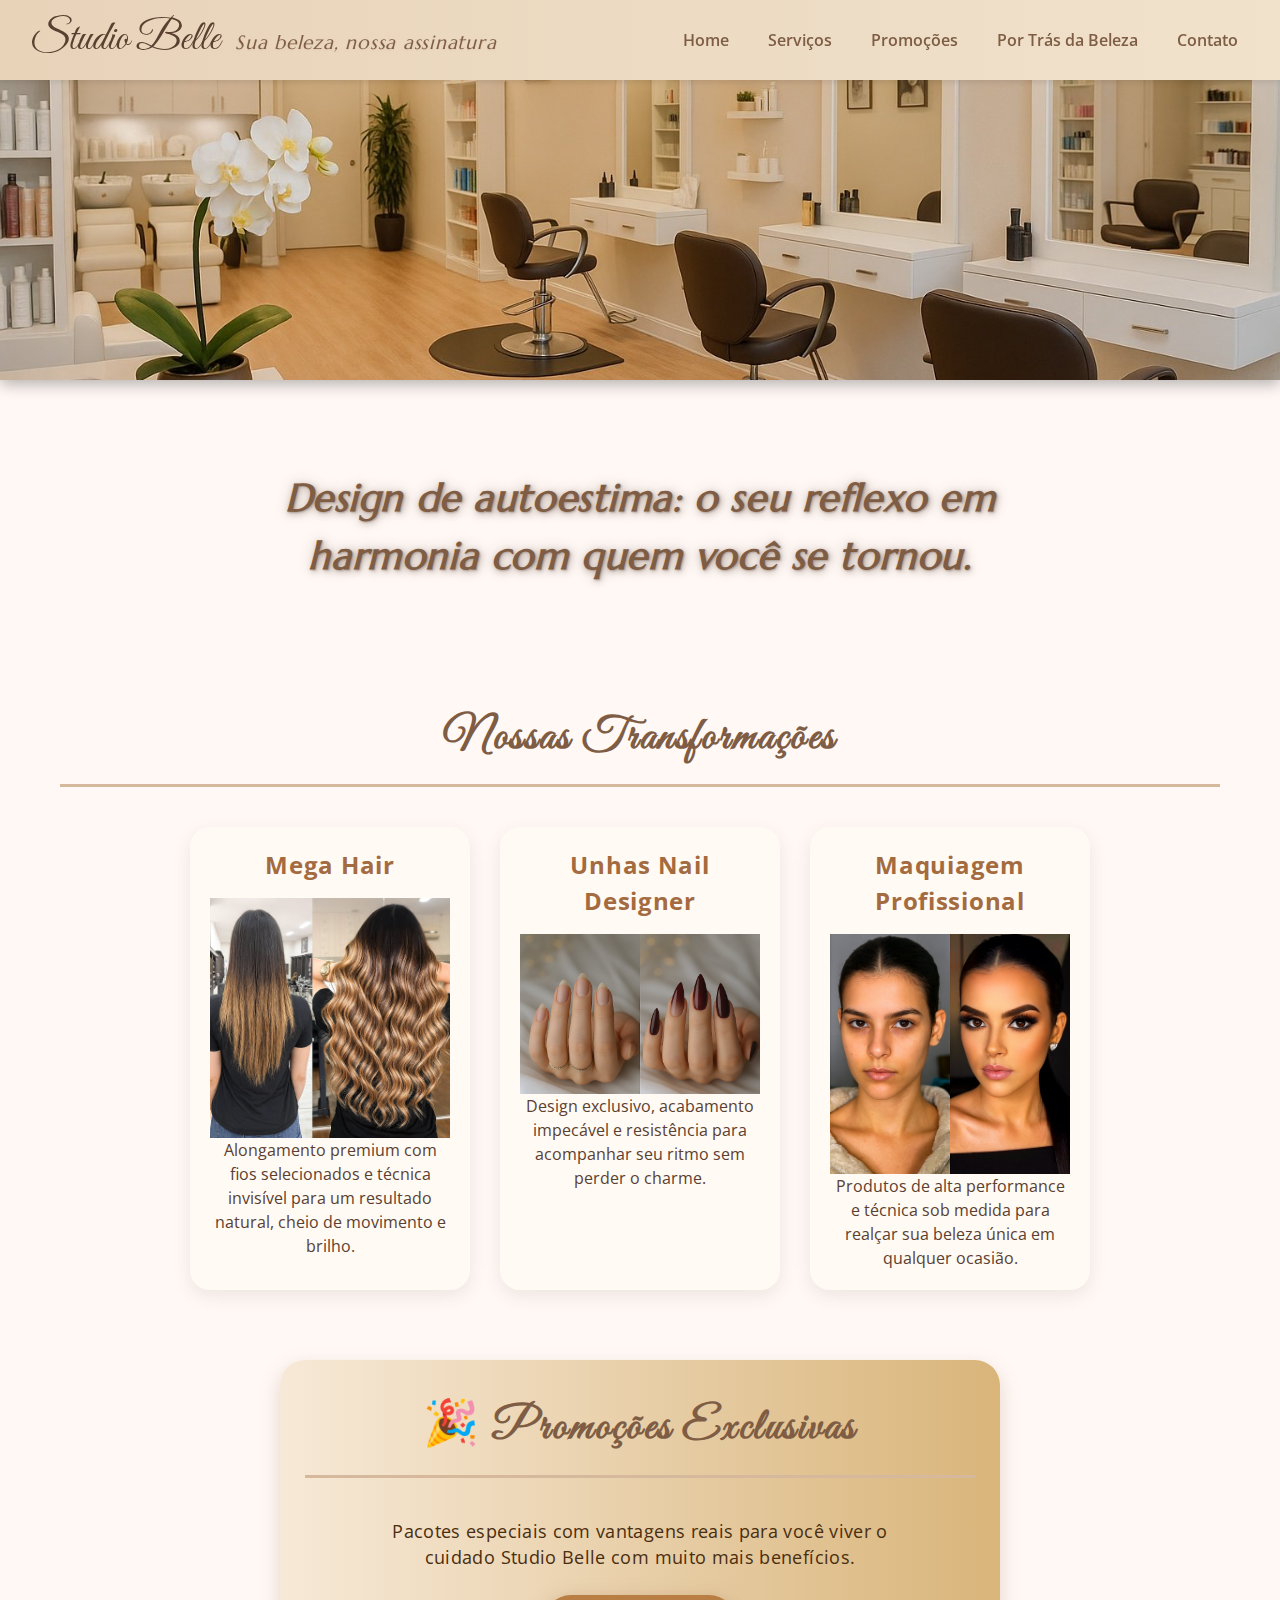
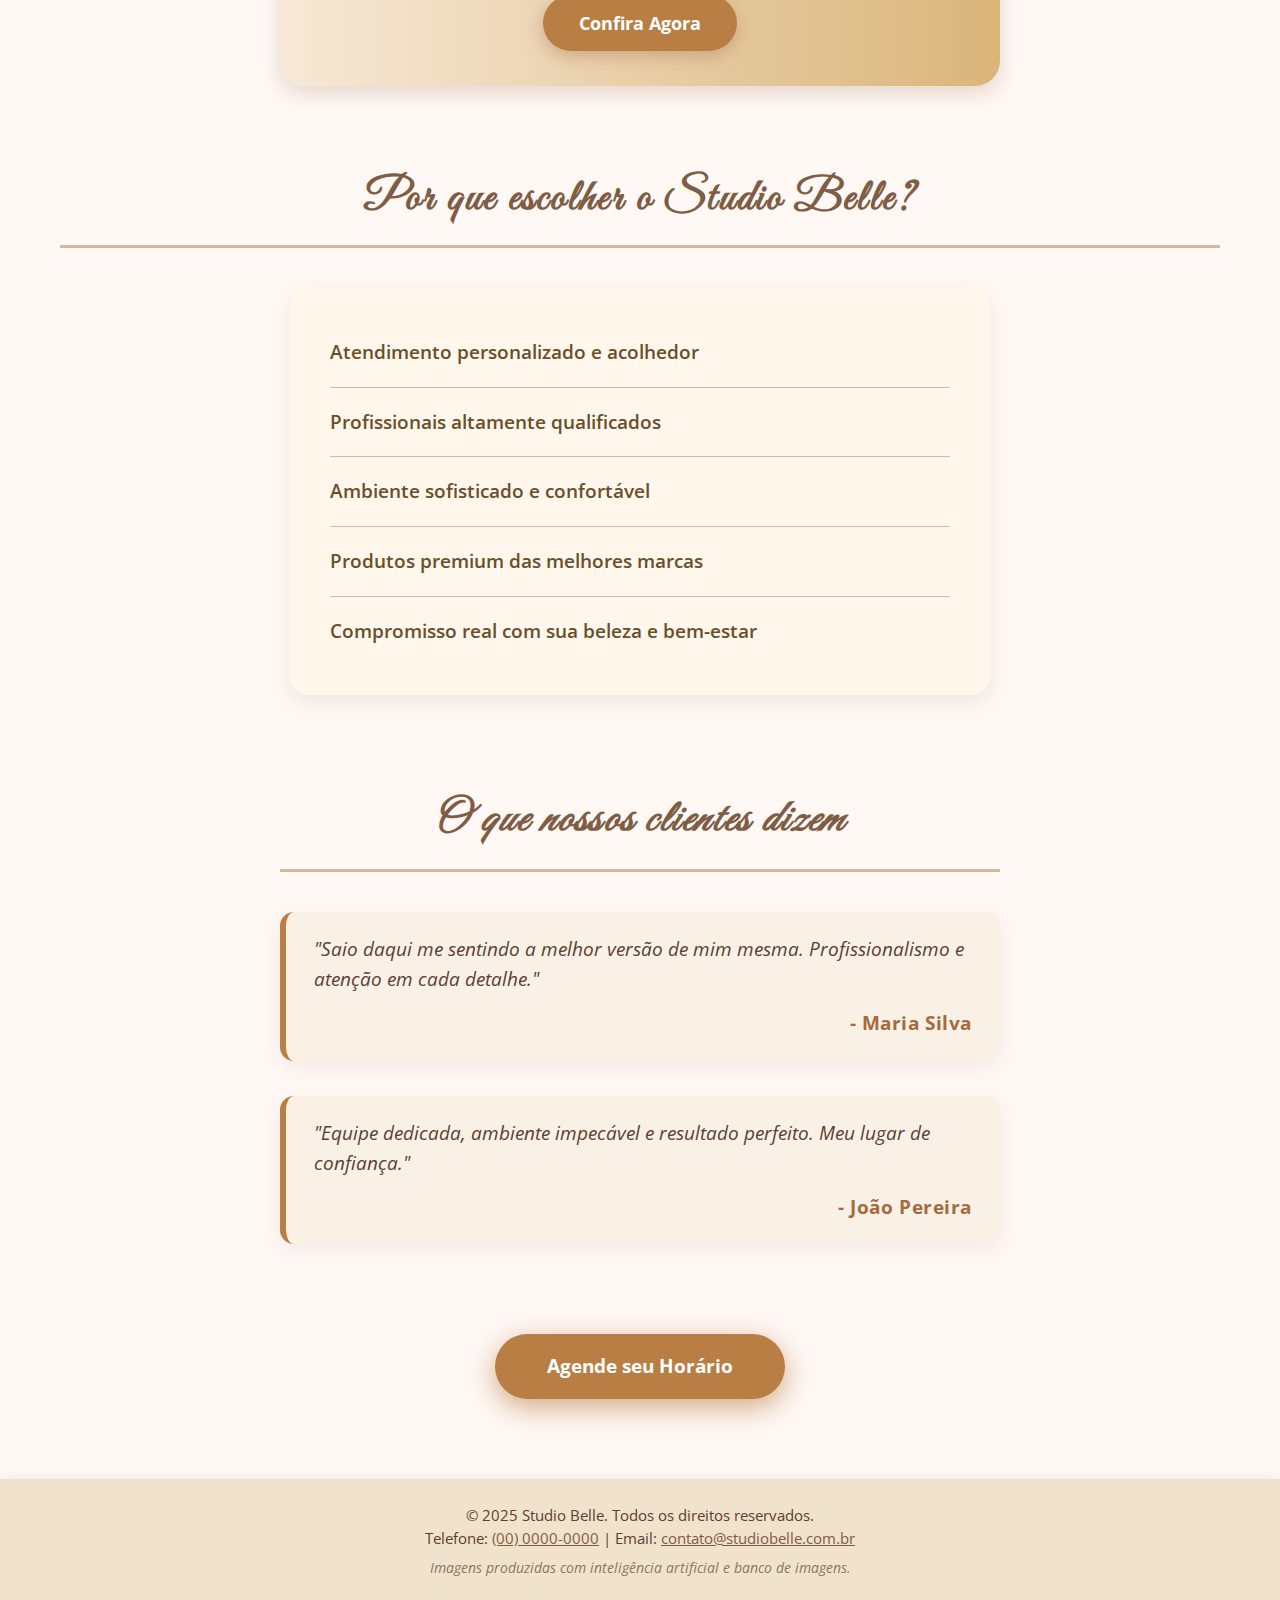
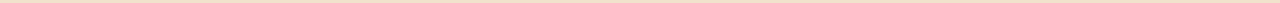
<file: index.html>
<!DOCTYPE html><html lang="pt-BR"><head><meta charset="UTF-8"/><meta name="viewport" content="width=device-width, initial-scale=1"/><title>Studio Belle - Beleza que valoriza você</title><link rel="icon" href="imagem/favicon.ico" type="image/x-icon"/><meta name="description" content="Studio Belle: seu espaço de beleza premium, com atendimento personalizado, especialistas de alto nível e resultados que superam expectativas."/><meta name="keywords" content="salão de beleza, mega hair, unhas nail designer, maquiagem profissional, atendimento exclusivo"/><link rel="stylesheet" href="css/style.css"/><link href="https://fonts.googleapis.com/css2?family=Marcellus&display=swap" rel="stylesheet"/><script type="application/ld+json">{"@context":"https://schema.org","@type":"BeautySalon","name":"Studio Belle","image":"https://seusite.com/imagem/banner_salao.jpg","url":"https://seusite.com/","telephone":"(00) 0000-0000","priceRange":"$$","address":{"@type":"PostalAddress","streetAddress":"Rua Exemplo, 123","addressLocality":"São José","addressRegion":"SC","postalCode":"00000-000","addressCountry":"BR"},"openingHoursSpecification":[{"@type":"OpeningHoursSpecification","dayOfWeek":["Monday","Tuesday","Wednesday","Thursday","Friday"],"opens":"09:00","closes":"19:00"},{"@type":"OpeningHoursSpecification","dayOfWeek":"Saturday","opens":"09:00","closes":"14:00"}],"sameAs":[]}</script></head><body><header><div class="logo-container" role="banner"><h1 class="titulo-site">Studio Belle</h1><span class="slogan">Sua beleza, nossa assinatura</span></div><div class="hamburger" role="button" aria-label="Abrir menu" tabindex="0"><span></span><span></span><span></span></div><nav class="menu" id="menu-principal" aria-label="Menu principal"><a href="index.html" class="ativo" aria-current="page">Home</a><a href="servicos.html">Serviços</a><a href="promocoes.html">Promoções</a><a href="portrasdabeleza.html">Por Trás da Beleza</a><a href="contato.html">Contato</a></nav></header><section id="banner" aria-label="Banner com mulher exibindo cabelo e maquiagem" style="position: relative;"><img src="imagem/banner_salao.jpg" alt="Mulher com cabelo e maquiagem profissionais no Studio Belle"/><div class="mensagem-promo" id="mensagemPromo">✨ Viva o padrão Studio Belle ✨</div></section><section class="chamada-impacto" aria-label="Mensagem inspiradora de boas-vindas"><h2 class="frase-impacto">Design de autoestima: o seu reflexo em harmonia com quem você se tornou.</h2></section><main><section id="transformacoes" aria-label="Galeria de transformações realizadas no salão"><h2 class="secao-titulo">Nossas Transformações</h2><div class="galeria-transformacoes"><article class="item-transformacao" tabindex="0"><h3>Mega Hair</h3><img src="imagem/mega-hair.jpg" alt="Antes e depois da aplicação de mega hair"/><p>Alongamento premium com fios selecionados e técnica invisível para um resultado natural, cheio de movimento e brilho.</p></article><article class="item-transformacao" tabindex="0"><h3>Unhas Nail Designer</h3><img src="imagem/unhass.jpg" alt="Unhas Nail Designer"/><p>Design exclusivo, acabamento impecável e resistência para acompanhar seu ritmo sem perder o charme.</p></article><article class="item-transformacao" tabindex="0"><h3>Maquiagem Profissional</h3><img src="imagem/maquiagem.jpg" alt="Maquiagem profissional com acabamento perfeito"/><p>Produtos de alta performance e técnica sob medida para realçar sua beleza única em qualquer ocasião.</p></article></div></section><section class="chamada-promocao" aria-label="Promoções especiais da semana"><h2 class="secao-titulo">🎉 Promoções Exclusivas</h2><p>Pacotes especiais com vantagens reais para você viver o cuidado Studio Belle com muito mais benefícios.</p><div class="botao-promocoes"><a href="promocoes.html" aria-label="Confira as promoções atuais do Studio Belle">Confira Agora</a></div></section><section id="diferenciais" aria-label="Diferenciais do Studio Belle"><h2 class="secao-titulo">Por que escolher o Studio Belle?</h2><ul><li>Atendimento personalizado e acolhedor</li><li>Profissionais altamente qualificados</li><li>Ambiente sofisticado e confortável</li><li>Produtos premium das melhores marcas</li><li>Compromisso real com sua beleza e bem-estar</li></ul></section><section id="depoimentos" aria-label="Depoimentos de clientes satisfeitos"><h2 class="secao-titulo">O que nossos clientes dizem</h2><blockquote tabindex="0"><p>"Saio daqui me sentindo a melhor versão de mim mesma. Profissionalismo e atenção em cada detalhe."</p><cite>- Maria Silva</cite></blockquote><blockquote tabindex="0"><p>"Equipe dedicada, ambiente impecável e resultado perfeito. Meu lugar de confiança."</p><cite>- João Pereira</cite></blockquote></section><section class="botao-agendamento" aria-label="Agendamento de horário no salão"><a href="contato.html" class="botao-agendar" aria-label="Clique para agendar seu horário no Studio Belle">Agende seu Horário</a></section></main><footer><div class="container-rodape"><p>© 2025 Studio Belle. Todos os direitos reservados.</p><p>Telefone: <a href="tel:+000000000000">(00) 0000-0000</a> | Email: <a href="mailto:contato@studiobelle.com.br">contato@studiobelle.com.br</a></p><p class="credito-imagens">Imagens produzidas com inteligência artificial e banco de imagens.</p></div></footer><button id="btn-topo" aria-label="Voltar ao topo" title="Voltar ao topo">↑</button><script src="js/script.js" defer></script><script>document.addEventListener("DOMContentLoaded",()=>{const e=["✨ Viva o padrão Studio Belle ✨","💇‍♀️ Reserve seu horário e ganhe um mimo especial","🎀 Vagas limitadas para nossos pacotes exclusivos"],t=document.getElementById("mensagemPromo");if(t){let n=0;const o=()=>{t.textContent=e[n],t.classList.add("ativa"),setTimeout(()=>{t.classList.remove("ativa"),n=(n+1)%e.length,setTimeout(o,1e3)},4e3)};setTimeout(o,1e3)}});</script></body></html>
<!-- atualização para forçar deploy -->
</file>
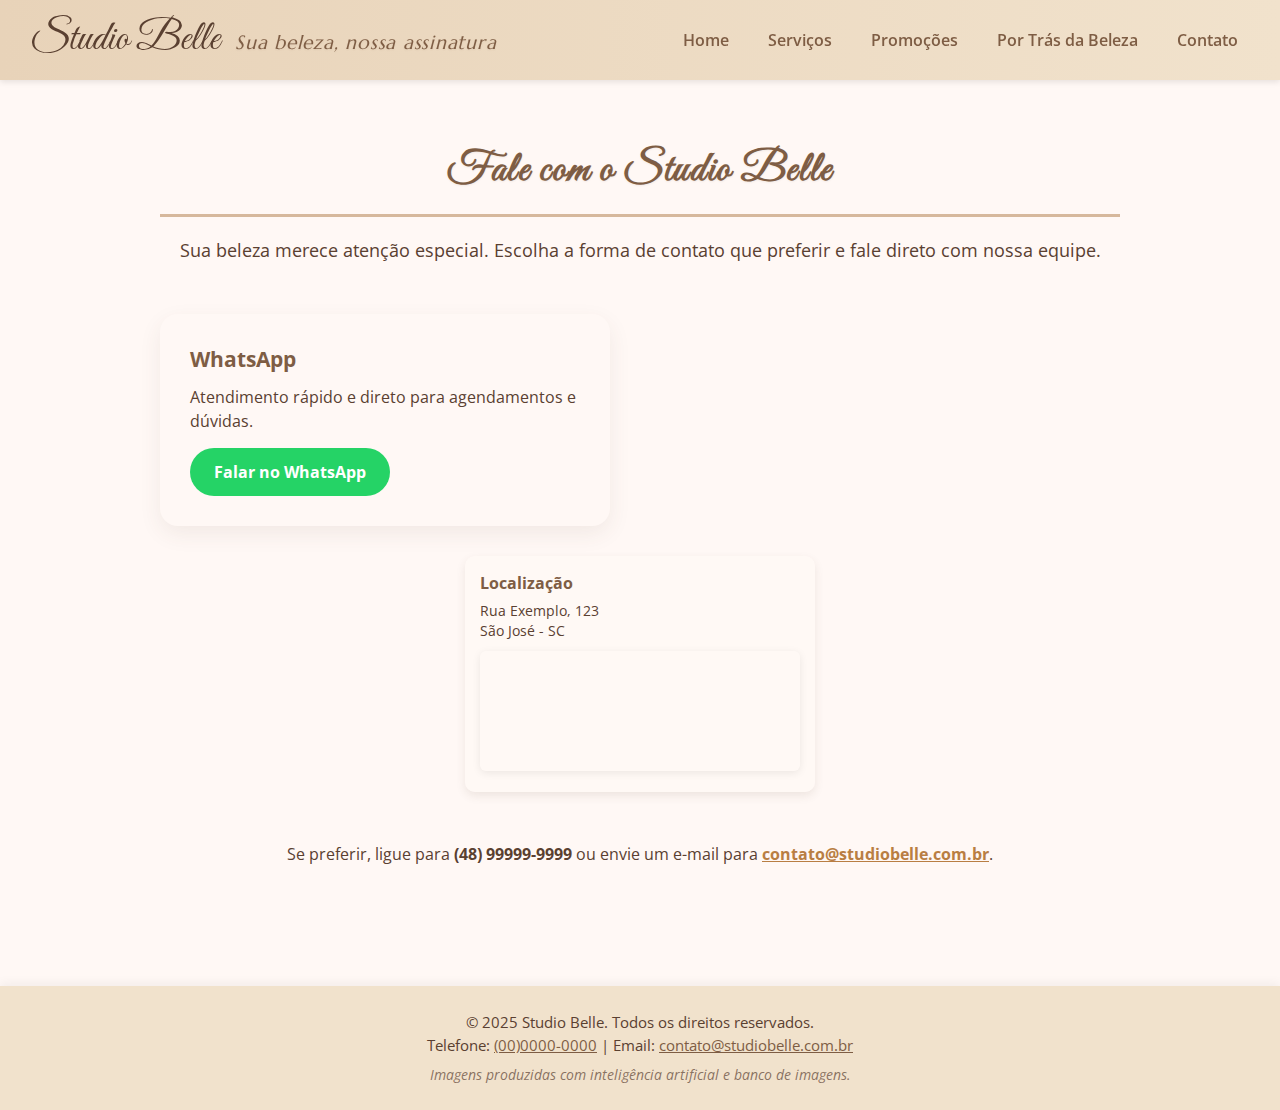
<file: contato.html>
<!DOCTYPE html><html lang="pt-BR"><head><meta charset="UTF-8"/><meta name="viewport" content="width=device-width, initial-scale=1"/><title>Contato - Studio Belle</title><link rel="icon" href="imagem/favicon.ico" type="image/x-icon"/><meta name="description" content="Agende seu horário no Studio Belle de forma rápida e personalizada. WhatsApp direto, telefone e localização."/><meta name="keywords" content="contato salão de beleza, agendamento salão, WhatsApp salão"/><link href="https://fonts.googleapis.com/css2?family=Marcellus&display=swap" rel="stylesheet"/><link rel="stylesheet" href="css/style.css"/><link rel="stylesheet" href="css/contato.css"/></head><body><header><div class="logo-container"><h1 class="titulo-site">Studio Belle</h1><span class="slogan">Sua beleza, nossa assinatura</span></div><button class="hamburger" aria-label="Abrir menu" aria-controls="menu-principal" aria-expanded="false"><span></span><span></span><span></span></button><nav class="menu" id="menu-principal"><a href="index.html">Home</a><a href="servicos.html">Serviços</a><a href="promocoes.html">Promoções</a><a href="portrasdabeleza.html">Por Trás da Beleza</a><a href="contato.html" class="ativo" aria-current="page">Contato</a></nav></header><main><section class="contato-section"><h2 class="secao-titulo">Fale com o Studio Belle</h2><p class="descricao-contato">Sua beleza merece atenção especial. Escolha a forma de contato que preferir e fale direto com nossa equipe.</p><div class="contato-container"><div class="contato-opcao"><h3>WhatsApp</h3><p>Atendimento rápido e direto para agendamentos e dúvidas.</p><a href="https://wa.me(00)0000-0000" target="_blank" rel="noopener noreferrer" class="botao-whatsapp">Falar no WhatsApp</a></div><div class="mapa-localizacao"><h3>Localização</h3><p>Rua Exemplo, 123<br>São José - SC</p><iframe title="Mapa do Studio Belle em São José - SC" src="https://www.google.com/maps/embed?pb=!1m18!1m12!1m3!1d3522.7088440581113!2d-48.627503!3d-27.598955!2m3!1f0!2f0!3f0!3m2!1i1024!2i768!4f13.1!3m3!1m2!1s0x9527358c3cfeeaaf%3A0xb01127440d040927!2sRua%20Fict%C3%ADcia%2C%20123%20-%20Centro%2C%20S%C3%A3o%20Jos%C3%A9%20-%20SC!5e0!3m2!1spt-BR!2sbr!4v1721123512345!5m2!1spt-BR!2sbr" loading="lazy" allowfullscreen referrerpolicy="no-referrer-when-downgrade"></iframe></div></div><div class="contato-info-extra"><p>Se preferir, ligue para <strong>(48) 99999-9999</strong> ou envie um e-mail para <a href="mailto:contato@studiobelle.com.br">contato@studiobelle.com.br</a>.</p></div></section></main><footer><div class="container-rodape"><p>© 2025 Studio Belle. Todos os direitos reservados.</p><p>Telefone: <a href="tel:(00)0000-0000">(00)0000-0000</a> | Email: <a href="mailto:contato@studiobelle.com.br">contato@studiobelle.com.br</a></p><p class="credito-imagens">Imagens produzidas com inteligência artificial e banco de imagens.</p></div></footer><button id="btn-topo" aria-label="Voltar ao topo" title="Voltar ao topo">↑</button><script src="js/script.js" defer></script></body></html>
</file>
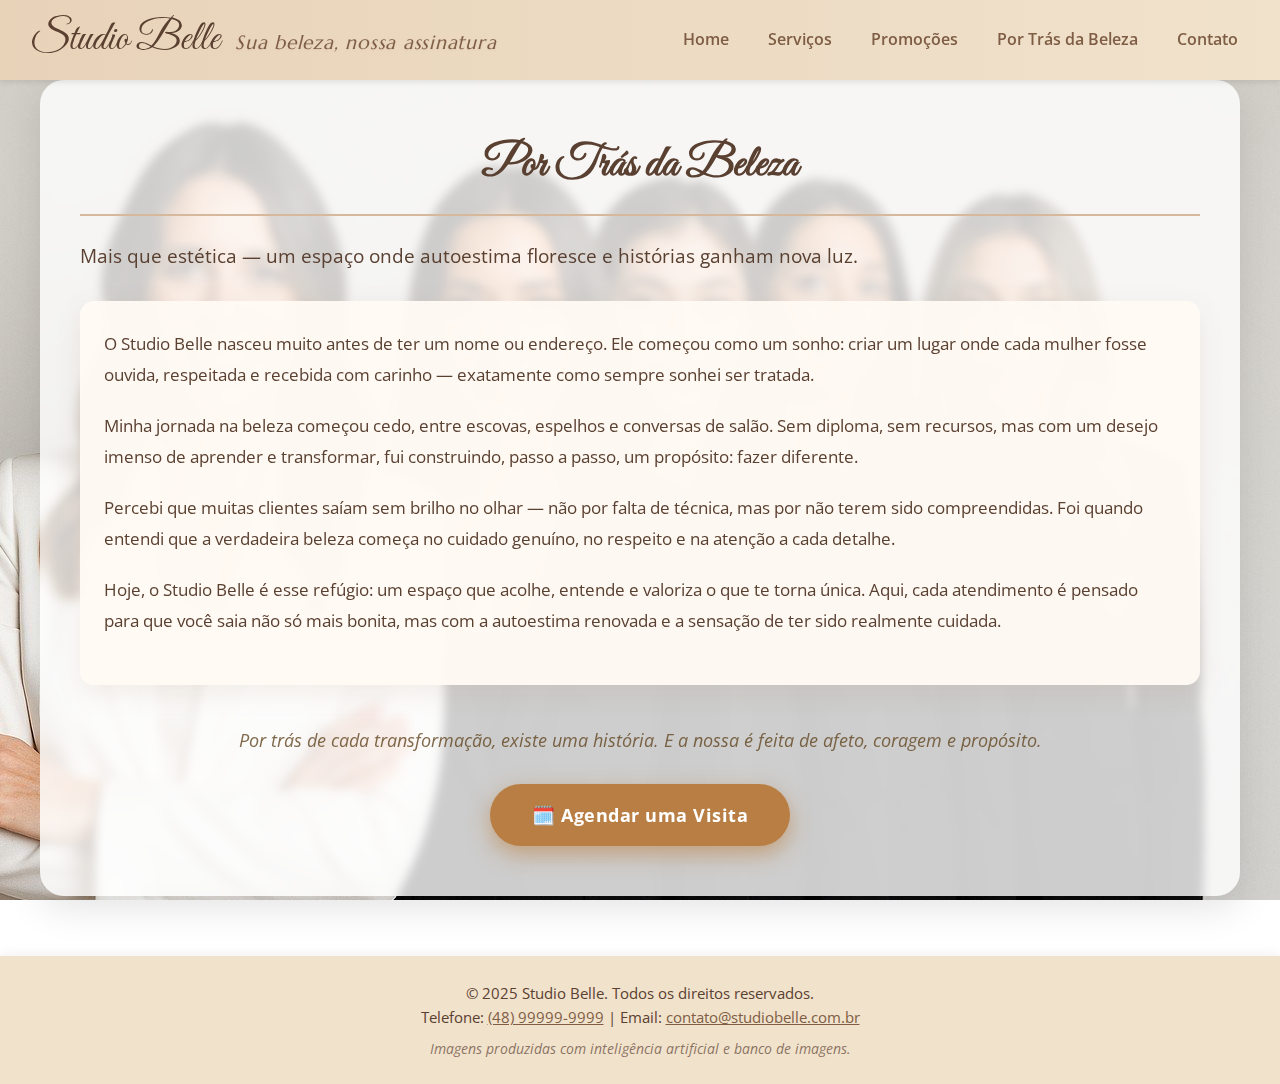
<file: obrigado.html>
<!DOCTYPE html><html lang="pt-BR"><head><meta charset="UTF-8"/><meta name="viewport" content="width=device-width, initial-scale=1"/><title>Por Trás da Beleza - Studio Belle</title><link rel="icon" href="imagem/favicon.ico" type="image/x-icon"/><link href="https://fonts.googleapis.com/css2?family=Marcellus&display=swap" rel="stylesheet"/><link rel="stylesheet" href="css/style.css"/><link rel="stylesheet" href="css/portrasdabeleza.css"/><script type="application/ld+json">{"@context":"https://schema.org","@type":"BeautySalon","name":"Studio Belle","image":"https://seusite.com/imagem/banner_salao.jpg","url":"https://seusite.com/portrasdabeleza.html","telephone":"+55 48 99999-9999","priceRange":"$$","address":{"@type":"PostalAddress","streetAddress":"Rua Exemplo, 123","addressLocality":"São José","addressRegion":"SC","postalCode":"00000-000","addressCountry":"BR"},"openingHoursSpecification":[{"@type":"OpeningHoursSpecification","dayOfWeek":["Monday","Tuesday","Wednesday","Thursday","Friday"],"opens":"09:00","closes":"19:00"},{"@type":"OpeningHoursSpecification","dayOfWeek":"Saturday","opens":"09:00","closes":"14:00"}],"sameAs":[]}</script></head><body class="portrasdabeleza"><header><div class="logo-container"><h1 class="titulo-site">Studio Belle</h1><span class="slogan">Sua beleza, nossa assinatura</span></div><button class="hamburger" aria-label="Abrir menu" aria-controls="menu-principal" aria-expanded="false"><span></span><span></span><span></span></button><nav class="menu" id="menu-principal" aria-label="Menu principal"><a href="index.html">Home</a><a href="servicos.html">Serviços</a><a href="promocoes.html">Promoções</a><a href="portrasdabeleza.html" class="ativo" aria-current="page">Por Trás da Beleza</a><a href="contato.html">Contato</a></nav></header><main class="pagina-institucional"><section class="introducao"><h2 class="titulo-institucional">Por Trás da Beleza</h2><p class="frase-destaque">Mais que estética — um espaço onde autoestima floresce e histórias ganham nova luz.</p></section><section class="bloco institucional destaque"><p>O Studio Belle nasceu muito antes de ter um nome ou endereço. Ele começou como um sonho: criar um lugar onde cada mulher fosse ouvida, respeitada e recebida com carinho — exatamente como sempre sonhei ser tratada.</p><p>Minha jornada na beleza começou cedo, entre escovas, espelhos e conversas de salão. Sem diploma, sem recursos, mas com um desejo imenso de aprender e transformar, fui construindo, passo a passo, um propósito: fazer diferente.</p><p>Percebi que muitas clientes saíam sem brilho no olhar — não por falta de técnica, mas por não terem sido compreendidas. Foi quando entendi que a verdadeira beleza começa no cuidado genuíno, no respeito e na atenção a cada detalhe.</p><p>Hoje, o Studio Belle é esse refúgio: um espaço que acolhe, entende e valoriza o que te torna única. Aqui, cada atendimento é pensado para que você saia não só mais bonita, mas com a autoestima renovada e a sensação de ter sido realmente cuidada.</p></section><section class="encerramento"><p class="frase-final">Por trás de cada transformação, existe uma história. E a nossa é feita de afeto, coragem e propósito.</p><div class="botao-centro"><a href="contato.html" class="botao-agendar">🗓️ Agendar uma Visita</a></div></section></main><footer><div class="container-rodape"><p>© 2025 Studio Belle. Todos os direitos reservados.</p><p>Telefone: <a href="tel:+5548999999999">(48) 99999-9999</a> | Email: <a href="mailto:contato@studiobelle.com.br">contato@studiobelle.com.br</a></p><p class="credito-imagens">Imagens produzidas com inteligência artificial e banco de imagens.</p></div></footer><button id="btn-topo" aria-label="Voltar ao topo" title="Voltar ao topo">↑</button><script src="js/script.js" defer></script></body></html>
</file>
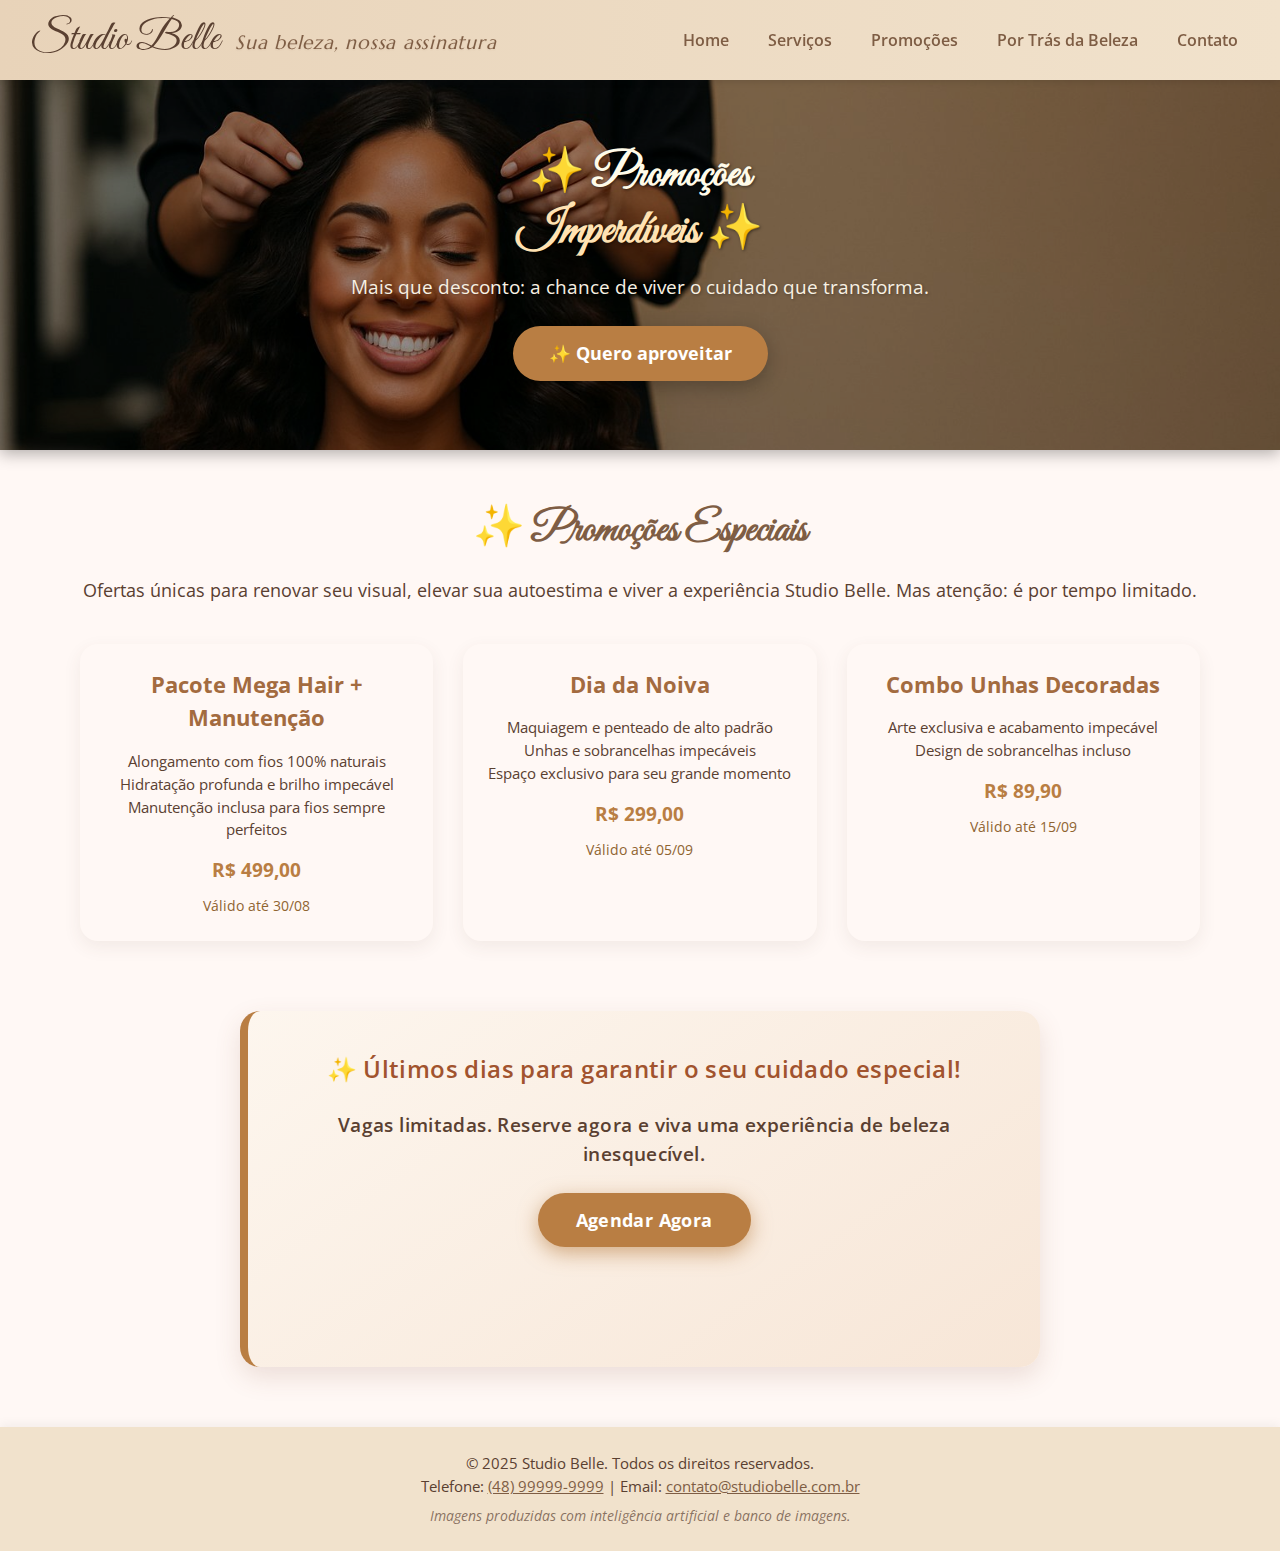
<file: promocoes.html>
<!DOCTYPE html><html lang="pt-BR"><head><meta charset="UTF-8"/><meta name="viewport" content="width=device-width, initial-scale=1"/><title>Promoções Especiais - Studio Belle</title><link rel="icon" href="imagem/favicon.ico" type="image/x-icon"><meta name="description" content="Descontos exclusivos do Studio Belle para você viver uma experiência de beleza única. Promoções por tempo limitado!"/><meta name="keywords" content="promoções salão de beleza, descontos mega hair, dia da noiva, unhas decoradas"/><link href="https://fonts.googleapis.com/css2?family=Marcellus&display=swap" rel="stylesheet"/><link rel="stylesheet" href="css/style.css"/><link rel="stylesheet" href="css/promocoes.css"/><script type="application/ld+json">{"@context":"https://schema.org","@type":"BeautySalon","name":"Studio Belle","image":"https://seusite.com/imagem/banner_salao.jpg","url":"https://seusite.com/promocoes.html","telephone":"+55 48 99999-9999","priceRange":"$$","address":{"@type":"PostalAddress","streetAddress":"Rua Exemplo, 123","addressLocality":"São José","addressRegion":"SC","postalCode":"00000-000","addressCountry":"BR"},"openingHoursSpecification":[{"@type":"OpeningHoursSpecification","dayOfWeek":["Monday","Tuesday","Wednesday","Thursday","Friday"],"opens":"09:00","closes":"19:00"},{"@type":"OpeningHoursSpecification","dayOfWeek":"Saturday","opens":"09:00","closes":"14:00"}],"sameAs":[]} </script></head><body><header><div class="logo-container"><h1 class="titulo-site">Studio Belle</h1><span class="slogan">Sua beleza, nossa assinatura</span></div><button class="hamburger" aria-label="Abrir menu" aria-controls="menu-principal" aria-expanded="false"><span></span><span></span><span></span></button><nav class="menu" id="menu-principal" aria-label="Menu principal"><a href="index.html">Home</a><a href="servicos.html">Serviços</a><a href="promocoes.html" class="ativo" aria-current="page">Promoções</a><a href="portrasdabeleza.html">Por Trás da Beleza</a><a href="contato.html">Contato</a></nav></header><section class="banner-promocoes" aria-label="Promoções em destaque"><img src="imagem/promocao.jpg" alt="Cliente feliz aproveitando promoção de beleza no salão"/><div class="banner-mensagem"><h2>✨ Promoções<br><span>Imperdíveis</span> ✨</h2><p>Mais que desconto: a chance de viver o cuidado que transforma.</p><div class="botoes-banner"><a href="contato.html" class="botao-banner" aria-label="Agendar horário com promoção">✨ Quero aproveitar</a></div></div></section><main><section class="promocoes-header"><h1>✨ Promoções Especiais</h1><p>Ofertas únicas para renovar seu visual, elevar sua autoestima e viver a experiência Studio Belle. Mas atenção: é por tempo limitado.</p></section><section class="cards-promocoes"><div class="promo-card"><h2>Pacote Mega Hair + Manutenção</h2><ul><li>Alongamento com fios 100% naturais</li><li>Hidratação profunda e brilho impecável</li><li>Manutenção inclusa para fios sempre perfeitos</li></ul><p class="preco">R$ 499,00</p><span class="validade">Válido até 30/08</span></div><div class="promo-card"><h2>Dia da Noiva</h2><ul><li>Maquiagem e penteado de alto padrão</li><li>Unhas e sobrancelhas impecáveis</li><li>Espaço exclusivo para seu grande momento</li></ul><p class="preco">R$ 299,00</p><span class="validade">Válido até 05/09</span></div><div class="promo-card"><h2>Combo Unhas Decoradas</h2><ul><li>Arte exclusiva e acabamento impecável</li><li>Design de sobrancelhas incluso</li></ul><p class="preco">R$ 89,90</p><span class="validade">Válido até 15/09</span></div></section><section class="chamada-urgente-promocao" role="alert" aria-live="polite"><p class="destaque-promocao">✨ Últimos dias para garantir o seu cuidado especial!</p><p>Vagas limitadas. Reserve agora e viva uma experiência de beleza inesquecível.</p><div class="botao-agendamento"><a href="contato.html" class="botao-agendar" aria-label="Agendar horário com promoção">Agendar Agora</a></div></section></main><button id="btn-topo" aria-label="Voltar ao topo" title="Voltar ao topo">↑</button><footer><div class="container-rodape"><p>© 2025 Studio Belle. Todos os direitos reservados.</p><p>Telefone: <a href="tel:+5548999999999">(48) 99999-9999</a> | Email: <a href="mailto:contato@studiobelle.com.br">contato@studiobelle.com.br</a></p><p class="credito-imagens">Imagens produzidas com inteligência artificial e banco de imagens.</p></div></footer><script src="js/script.js" defer></script></body></html>
</file>
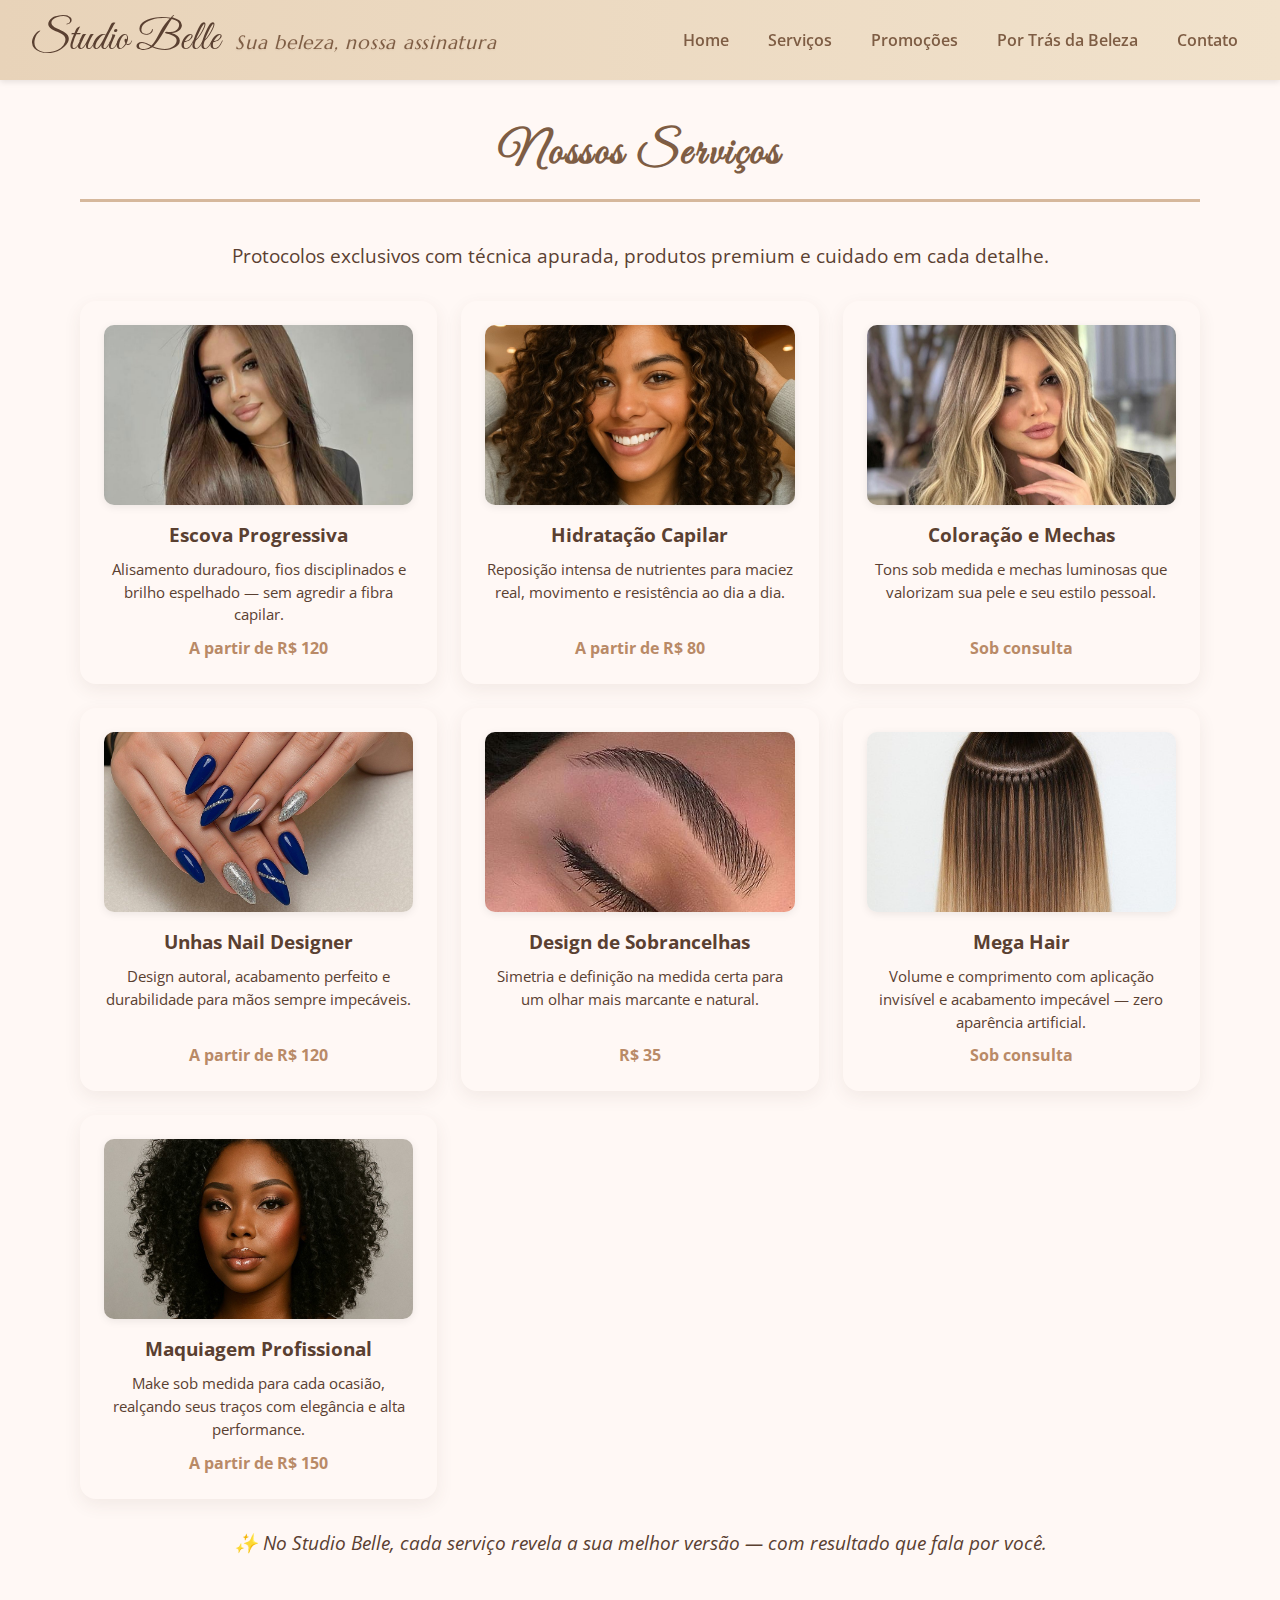
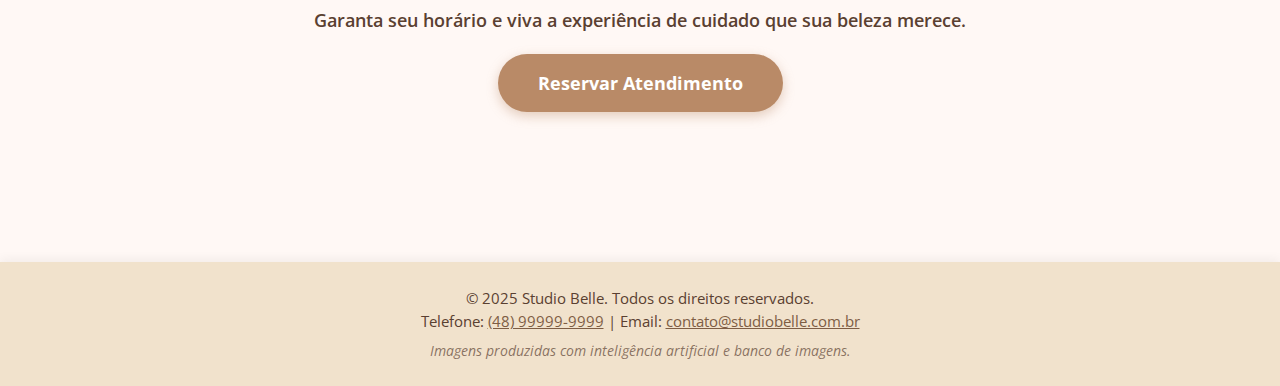
<file: servicos.html>
<!DOCTYPE html><html lang="pt-BR"><head><meta charset="UTF-8"/><meta name="viewport" content="width=device-width, initial-scale=1"/><title>Serviços - Studio Belle</title><link rel="icon" href="imagem/favicon.ico" type="image/x-icon"/><meta name="description" content="Conheça os serviços premium do Studio Belle: atendimento exclusivo, técnica impecável e resultados que valorizam a sua beleza."/><meta name="keywords" content="serviços salão de beleza, escova progressiva, mega hair, unhas, maquiagem, nail designer"/><link href="https://fonts.googleapis.com/css2?family=Marcellus&display=swap" rel="stylesheet"/><link rel="stylesheet" href="css/style.css"/><link rel="stylesheet" href="css/servicos.css"/><script type="application/ld+json">{"@context":"https://schema.org","@type":"BeautySalon","name":"Studio Belle","image":"https://seusite.com/imagem/banner_salao.jpg","url":"https://seusite.com/","telephone":"+55 48 99999-9999","priceRange":"$$","address":{"@type":"PostalAddress","streetAddress":"Rua Exemplo, 123","addressLocality":"São José","addressRegion":"SC","postalCode":"00000-000","addressCountry":"BR"},"openingHoursSpecification":[{"@type":"OpeningHoursSpecification","dayOfWeek":["Monday","Tuesday","Wednesday","Thursday","Friday"],"opens":"09:00","closes":"19:00"},{"@type":"OpeningHoursSpecification","dayOfWeek":"Saturday","opens":"09:00","closes":"14:00"}],"sameAs":[]}</script></head><body><header><div class="logo-container"><h1 class="titulo-site">Studio Belle</h1><span class="slogan">Sua beleza, nossa assinatura</span></div><button class="hamburger" aria-label="Abrir menu" aria-controls="menu-principal" aria-expanded="false"><span></span><span></span><span></span></button><nav class="menu" id="menu-principal" aria-label="Menu principal"><a href="index.html">Home</a><a href="servicos.html" class="ativo" aria-current="page">Serviços</a><a href="promocoes.html">Promoções</a><a href="portrasdabeleza.html">Por Trás da Beleza</a><a href="contato.html">Contato</a></nav></header><main id="main-content"><section id="servicos-cards" aria-labelledby="servicos-title"><h2 id="servicos-title" class="secao-titulo">Nossos Serviços</h2><p>Protocolos exclusivos com técnica apurada, produtos premium e cuidado em cada detalhe.</p><div class="cards-container"><div class="card"><img src="imagem/escova.jpg" alt="Escova Progressiva" class="servico-img" loading="lazy"/><h3>Escova Progressiva</h3><p>Alisamento duradouro, fios disciplinados e brilho espelhado — sem agredir a fibra capilar.</p><span class="preco">A partir de R$ 120</span></div><div class="card"><img src="imagem/hidratacao.jpg" alt="Hidratação Capilar" class="servico-img" loading="lazy"/><h3>Hidratação Capilar</h3><p>Reposição intensa de nutrientes para maciez real, movimento e resistência ao dia a dia.</p><span class="preco">A partir de R$ 80</span></div><div class="card"><img src="imagem/coloracao.jpg" alt="Coloração e Mechas" class="servico-img" loading="lazy"/><h3>Coloração e Mechas</h3><p>Tons sob medida e mechas luminosas que valorizam sua pele e seu estilo pessoal.</p><span class="preco">Sob consulta</span></div><div class="card"><img src="imagem/unhas.jpg" alt="Unhas Nail Designer" class="servico-img" loading="lazy"/><h3>Unhas Nail Designer</h3><p>Design autoral, acabamento perfeito e durabilidade para mãos sempre impecáveis.</p><span class="preco">A partir de R$ 120</span></div><div class="card"><img src="imagem/sobrancelha.jpg" alt="Design de Sobrancelhas" class="servico-img" loading="lazy"/><h3>Design de Sobrancelhas</h3><p>Simetria e definição na medida certa para um olhar mais marcante e natural.</p><span class="preco">R$ 35</span></div><div class="card"><img src="imagem/megahair.jpg" alt="Mega Hair" class="servico-img" loading="lazy"/><h3>Mega Hair</h3><p>Volume e comprimento com aplicação invisível e acabamento impecável — zero aparência artificial.</p><span class="preco">Sob consulta</span></div><div class="card"><img src="imagem/maquiagemp.jpg" alt="Maquiagem Profissional" class="servico-img" loading="lazy"/><h3>Maquiagem Profissional</h3><p>Make sob medida para cada ocasião, realçando seus traços com elegância e alta performance.</p><span class="preco">A partir de R$ 150</span></div></div><p class="info-extra">✨ No Studio Belle, cada serviço revela a sua melhor versão — com resultado que fala por você.</p><div class="botao-agendamento"><p class="cta-texto">Garanta seu horário e viva a experiência de cuidado que sua beleza merece.</p><a href="contato.html" class="botao-agendar" aria-label="Agendar horário no Studio Belle">Reservar Atendimento</a></div></section></main><footer><div class="container-rodape"><p>© 2025 Studio Belle. Todos os direitos reservados.</p><p>Telefone: <a href="tel:+5548999999999">(48) 99999-9999</a> | Email: <a href="mailto:contato@studiobelle.com.br">contato@studiobelle.com.br</a></p><p class="credito-imagens">Imagens produzidas com inteligência artificial e banco de imagens.</p></div></footer><button id="btn-topo" aria-label="Voltar ao topo" title="Voltar ao topo">↑</button><script src="js/script.js" defer></script></body></html>
</file>
<file: css/style.css>
@import url('https://fonts.googleapis.com/css2?family=Great+Vibes&family=Open+Sans:wght@400;600&display=swap');@import url('https://fonts.googleapis.com/css2?family=Marcellus&display=swap');*,*::before,*::after{box-sizing:border-box;margin:0;padding:0}html{scroll-behavior:smooth}body{font-family:'Open Sans',sans-serif;font-size:16px;line-height:1.5;background-color:#fff8f5;color:#5a4031;padding-top:80px}img,picture,video,canvas,svg{display:block;max-width:100%;height:auto}a{text-decoration:none;color:inherit;outline:none}a:focus-visible{outline:2px solid #f4e9da;outline-offset:4px;border-radius:4px}ul,ol{list-style:none}button{cursor:pointer}header{background:linear-gradient(90deg,#e8d3b9 0%,#f1e2cc 100%);color:#5a4031;display:flex;justify-content:space-between;align-items:center;padding:12px 30px;width:100%;position:fixed;top:0;z-index:1000;height:80px;box-shadow:0 2px 6px rgba(0,0,0,.1);gap:20px}.logo-container{display:flex;align-items:center;gap:15px;white-space:nowrap;overflow:hidden}.titulo-site{font-family:'Great Vibes',cursive;font-size:2.6rem;font-weight:500;color:#5a4031;user-select:none}.slogan{font-family:'Marcellus',serif;font-size:1.2rem;font-style:italic;color:#7e5d44;letter-spacing:.04em;text-shadow:0 1px 2px rgba(90,64,49,.08);display:block;margin-top:4px}nav.menu{display:flex;gap:15px;align-items:center;font-size:1rem}nav.menu a{color:#7e5d44;font-weight:600;padding:6px 12px;border-radius:5px;transition:all .3s ease;position:relative;display:inline-block}nav.menu a:hover,nav.menu a:focus-visible{color:#5a4031;text-shadow:0 0 6px rgba(90,64,49,.4);letter-spacing:.04em}.hamburger{display:none;flex-direction:column;justify-content:space-around;width:30px;height:24px;cursor:pointer;z-index:1100}.hamburger span{display:block;height:3px;border-radius:2px;background-color:#5a4031;transition:transform .3s ease,opacity .3s ease}#banner{width:100%;height:300px;position:relative;margin-bottom:50px;box-shadow:0 4px 15px rgba(0,0,0,.3);overflow:hidden}#banner img{width:100%;height:100%;object-fit:cover}.frase-impacto{font-family:'Marcellus',serif;font-size:2.4rem;color:#7e5d44;text-align:center;margin:90px auto 120px;padding:0 20px;line-height:1.5;max-width:860px;letter-spacing:.015em;font-style:italic;text-shadow:1.5px 1.5px 6px rgba(90,64,49,.35),0 0 14px rgba(90,64,49,.25),1px 1px 2px rgba(90,64,49,.35)}main{max-width:1200px;margin:0 auto 60px;padding:0 20px;animation:fadeIn .6s ease-in-out both}.secao-titulo{font-family:'Great Vibes',cursive;font-size:2.8rem;color:#7e5d44;text-align:center;margin-bottom:40px;border-bottom:3px solid #d6b89c;padding-bottom:12px;letter-spacing:.05em;transition:color .3s ease,text-shadow .3s ease}.secao-titulo:hover{color:#5a4031;text-shadow:0 0 4px rgba(122,84,50,.3)}.galeria-transformacoes{display:flex;flex-wrap:wrap;gap:30px;justify-content:center;margin-bottom:70px}.item-transformacao{background:#fffaf3;border-radius:20px;box-shadow:0 6px 18px rgba(90,64,49,.1);padding:20px;max-width:280px;text-align:center;transition:box-shadow .3s ease}.item-transformacao:hover,.item-transformacao:focus-within{box-shadow:0 12px 30px rgba(90,64,49,.2)}.item-transformacao h3{color:#a36b3f;font-size:1.5rem;margin-bottom:15px;letter-spacing:.03em}.item-transformacao img{transition:transform .3s ease}.item-transformacao img:hover,.item-transformacao img:focus{transform:scale(1.06)}.chamada-promocao{background:linear-gradient(90deg,#f7e9d7,#d9b57a);border-radius:25px;text-align:center;padding:35px 25px;max-width:720px;margin:0 auto 80px;box-shadow:0 8px 20px rgba(160,117,83,.25);color:#4a2e0f;font-weight:600;font-size:1.25rem}.chamada-promocao p{margin:12px auto 0;font-weight:400;font-size:1.1rem;max-width:520px;letter-spacing:.02em}.botao-promocoes a{display:inline-block;margin-top:25px;background-color:#b97e43;color:#fff;font-weight:700;font-size:1.15rem;padding:14px 36px;border-radius:30px;box-shadow:0 5px 18px rgba(185,138,103,.6);transition:background-color .35s ease,transform .3s ease}.botao-promocoes a:hover,.botao-promocoes a:focus-visible{background-color:#8f6431;transform:scale(1.07);outline:none}#diferenciais ul{max-width:700px;margin:0 auto 90px;font-size:1.2rem;font-weight:600;color:#6a4f2c;line-height:1.7;border-radius:18px;background:#fff7eb;padding:30px 40px;box-shadow:0 8px 24px rgba(90,64,49,.1)}#diferenciais ul li{padding:18px 0;border-bottom:1px solid #d6b89c}#diferenciais ul li:last-child{border-bottom:none}#depoimentos{max-width:720px;margin:0 auto 90px;font-style:italic;font-size:1.18rem;line-height:1.6;color:#5a4031}#depoimentos blockquote{background-color:#faf1e6;border-left:6px solid #b97e43;padding:22px 28px;border-radius:14px;box-shadow:0 6px 22px rgba(90,64,49,.08);margin-bottom:35px}#depoimentos blockquote:hover{background-color:#f3e1c9}#depoimentos blockquote p{margin-bottom:14px}#depoimentos cite{display:block;font-style:normal;font-weight:700;color:#a36b3f;text-align:right;letter-spacing:.03em}.botao-agendamento{text-align:center;margin-bottom:80px}.botao-agendar{display:inline-block;background-color:#b97e43;color:#fff;font-size:1.2rem;font-weight:700;padding:18px 52px;border-radius:40px;box-shadow:0 8px 28px rgba(185,126,67,.65);transition:background-color .35s ease,transform .3s ease,box-shadow .3s ease}.botao-agendar:hover,.botao-agendar:focus-visible{background-color:#8f6431;transform:scale(1.1);box-shadow:0 10px 34px rgba(143,100,49,.85)}footer{background-color:#f1e2cc;color:#5a4031;text-align:center;padding:25px 15px;font-size:.95rem;box-shadow:0 -3px 10px rgba(0,0,0,.05);margin-top:40px}footer a{color:#7e5d44;text-decoration:underline;transition:color .3s ease}footer a:hover,footer a:focus-visible{color:#5a4031}.credito-imagens{font-size:.85rem;color:rgba(90,64,49,.7);margin-top:8px;font-style:italic}#btn-topo{position:fixed;bottom:35px;right:35px;background-color:#b97e43;color:#fff;border:none;padding:14px 20px;border-radius:30px;font-weight:700;font-size:1.2rem;box-shadow:0 6px 20px rgba(185,126,67,.7);cursor:pointer;transition:background-color .3s ease,transform .3s ease,opacity .3s ease;z-index:1100;display:none;opacity:0}#btn-topo.mostrar{display:block;opacity:1}#btn-topo:hover,#btn-topo:focus-visible{background-color:#8f6431;transform:scale(1.1)}.mensagem-promo{position:absolute;top:30px;left:50%;transform:translateX(-50%) scale(.9);background:linear-gradient(90deg,#fff8f5,#fce4c2);color:#5a4031;padding:14px 28px;border-radius:40px;font-family:'Marcellus',serif;font-size:1.4rem;font-weight:600;box-shadow:0 4px 16px rgba(0,0,0,.1);opacity:0;pointer-events:none;transition:opacity .8s ease,transform .8s ease;z-index:10}.mensagem-promo.ativa{opacity:1;transform:translateX(-50%) scale(1)}@media(max-width:768px){.hamburger{display:flex!important;position:relative;z-index:2000;order:0;margin-right:8px!important}header{display:flex!important;align-items:center!important;justify-content:space-between!important;padding:12px 20px!important}.logo-container{order:1!important;display:flex!important;flex-direction:column!important;align-items:flex-end!important;text-align:right!important;gap:0!important;margin:0!important}.logo-container .titulo-site{font-size:1.8rem!important;white-space:nowrap;overflow:hidden;text-overflow:ellipsis;max-width:100%;padding-right:4px;padding-top:2px;padding-bottom:1px;line-height:1.1;margin-bottom:-.3rem!important}.logo-container .slogan{margin-top:0rem!important;padding-right:4px;font-size:.95rem!important;max-width:100%;white-space:normal;line-height:1.2}nav.menu{display:none;flex-direction:column;align-items:center;background-color:#fff8f5;position:absolute;top:80px;left:0;right:0;z-index:999;gap:16px;padding:20px 0;box-shadow:0 2px 10px rgba(0,0,0,.08);transition:all .3s ease}nav.menu.ativo{display:flex}nav.menu a{font-size:1.1rem;padding:8px 16px}.banner-promocoes{height:380px}.banner-mensagem{padding-top:80px}.banner-mensagem h2{font-size:2rem}.banner-mensagem h2 span{font-size:2.2rem}.banner-mensagem p{font-size:1rem}.botoes-banner .botao-banner{font-size:1rem;padding:12px 26px}.chamada-urgente-promocao{padding:30px 20px}.chamada-urgente-promocao button{font-size:1rem;padding:12px 28px}#servicos-cards{padding:30px 15px;text-align:center}.cards-container{gap:20px;grid-template-columns:1fr}.card{padding:20px;animation:fadeIn .5s ease forwards}.servico-img{height:160px;object-fit:cover;border-radius:8px}.card h3{font-size:1.1rem;margin:12px 0 6px}.card p{font-size:.9rem;margin-bottom:8px}.card .preco{font-size:.95rem;font-weight:600}.botao-agendamento{margin-top:30px}.botao-agendamento a{padding:.8rem 2rem;border-radius:28px}nav.menu.aberto{display:flex}}@media(max-width:640px){.logo-container .titulo-site{font-size:1.6rem!important}.logo-container .slogan{font-size:.9rem!important}nav.menu a{font-size:1rem}#banner{height:260px}.frase-impacto{font-size:2rem;margin:70px auto 90px}.item-transformacao{max-width:260px}.servico-img{height:150px}.chamada-promocao{padding:28px 22px;font-size:1.1rem}.botao-promocoes a{font-size:1.05rem;padding:12px 28px}#diferenciais ul{font-size:1.1rem;padding:24px}#depoimentos{font-size:1.05rem}.botao-agendar{font-size:1.05rem;padding:14px 40px}}@media(max-width:480px){.logo-container .titulo-site{font-size:1.4rem!important}.logo-container .slogan{font-size:.85rem!important}nav.menu a{font-size:.95rem;padding:8px 12px}#banner{height:220px}.frase-impacto{font-size:1.6rem;margin:60px auto 70px}.item-transformacao{max-width:100%}.servico-img{height:140px}.chamada-promocao{font-size:1rem;padding:24px 18px;margin-bottom:60px}.botao-promocoes a{font-size:1rem;padding:12px 24px}#diferenciais ul{font-size:1rem;padding:18px}#depoimentos{font-size:1rem}.mensagem-promo{font-size:1.1rem;padding:10px 18px}.botao-agendar{font-size:1rem;padding:12px 32px}#btn-topo{bottom:20px;right:20px;font-size:1rem;padding:10px 14px}}
</file>
<file: css/contato.css>
.contato-section{padding:60px 20px;max-width:1000px;margin:auto;text-align:center;animation:fadeUp .8s ease forwards}.secao-titulo{font-family:'Great Vibes',cursive;font-size:2.6rem;color:#7e5d44;margin-bottom:20px;letter-spacing:.04em;text-shadow:0 1px 2px rgba(90,64,49,.08)}.descricao-contato{font-size:1.1rem;color:#5a4031;margin-bottom:50px}.contato-box{display:flex;flex-wrap:wrap;gap:40px;justify-content:center}.contato-opcao{background-color:#fff8f5;padding:30px;border-radius:18px;box-shadow:0 8px 22px rgba(90,64,49,.08);flex:1 1 320px;max-width:450px;text-align:left;transition:transform .3s ease,box-shadow .3s ease;animation:fadeUp 1s ease forwards}.contato-opcao:hover{transform:translateY(-5px);box-shadow:0 12px 26px rgba(90,64,49,.15)}.contato-opcao h3{font-size:1.3rem;color:#7e5d44;margin-bottom:10px}.contato-opcao p{color:#5a4031;margin-bottom:15px}.botao-whatsapp{display:inline-block;background-color:#25d366;color:#fff;padding:12px 24px;border-radius:30px;font-weight:bold;text-decoration:none;transition:background-color .3s ease,transform .3s ease;cursor:pointer}.botao-whatsapp:hover,.botao-whatsapp:focus-visible{background-color:#1ebe5d;transform:scale(1.05);outline:none}.formulario-contato{display:flex;flex-direction:column;gap:15px}.formulario-contato input,.formulario-contato textarea{padding:12px 15px;border:1px solid #d6b89c;border-radius:8px;font-size:1rem;font-family:'Open Sans',sans-serif;color:#5a4031;background-color:#fff;transition:box-shadow .3s ease,border-color .3s ease}.formulario-contato input:focus-visible,.formulario-contato textarea:focus-visible{outline:2px solid rgba(185,126,67,.4);border-color:#b97e43;box-shadow:0 0 8px rgba(185,126,67,.3)}.formulario-contato textarea{resize:vertical}.formulario-contato button{background-color:#b97e43;color:#fff;padding:14px;border:none;border-radius:30px;font-weight:bold;font-size:1rem;cursor:pointer;transition:background-color .3s ease,transform .3s ease,box-shadow .3s ease}.formulario-contato button:hover,.formulario-contato button:focus-visible{background-color:#8f6431;transform:scale(1.04);box-shadow:0 6px 20px rgba(143,100,49,.35);outline:none}.contato-info-extra{margin-top:50px;font-size:1rem;color:#5a4031;animation:fadeUp 1s ease forwards}.contato-info-extra a{color:#b97e43;font-weight:bold;text-decoration:underline;transition:color .3s ease}.contato-info-extra a:hover{color:#8f6431}.mapa-localizacao{margin-top:30px;background:rgba(255,248,245,.9);border-radius:10px;padding:15px;max-width:350px;margin-left:auto;margin-right:auto;box-shadow:0 4px 10px rgba(90,64,49,.1);animation:fadeUp .6s ease forwards;text-align:left}.mapa-localizacao h3{font-size:1rem;margin-bottom:6px;color:#7e5d44}.mapa-localizacao p{font-size:.9rem;margin-bottom:10px;color:#5a4031;line-height:1.4}.mapa-localizacao iframe{width:100%;height:120px;border:none;border-radius:6px;box-shadow:0 2px 8px rgba(0,0,0,.08)}@keyframes fadeUp{from{opacity:0;transform:translateY(20px)}to{opacity:1;transform:translateY(0)}}@media(max-width:768px){.secao-titulo{font-size:2.2rem}.contato-box{flex-direction:column;gap:30px}.descricao-contato{font-size:1rem}.contato-opcao{padding:25px}}@media(max-width:600px){.secao-titulo{font-size:2rem}.descricao-contato,.formulario-contato input,.formulario-contato textarea,.formulario-contato button{font-size:.95rem}.contato-opcao{padding:22px}.mapa-localizacao{max-width:260px}.mapa-localizacao iframe{height:100px}}@media(max-width:400px){.secao-titulo{font-size:1.9rem}.descricao-contato,.formulario-contato input,.formulario-contato textarea,.formulario-contato button{font-size:.9rem}.contato-opcao{padding:20px}.mapa-localizacao{max-width:240px;padding:10px}.mapa-localizacao iframe{height:90px}}
</file>
<file: css/portrasdabeleza.css>
body.portrasdabeleza{display:flex;flex-direction:column;min-height:100vh;background:url('../imagem/equipe.jpg') no-repeat center center/cover fixed;font-family:'Open Sans',sans-serif;font-size:16px;line-height:1.6;color:#5a4031;padding-top:80px}main.pagina-institucional{background-color:rgba(255,255,255,.8);padding:50px 40px;border-radius:24px;box-shadow:0 10px 40px rgba(0,0,0,.12);backdrop-filter:blur(5px);animation:fadeIn 1s ease both}.titulo-institucional{font-family:'Great Vibes',cursive;font-size:2.8rem;text-align:center;color:#5a4031;margin-bottom:25px;border-bottom:2px solid #d6b89c;padding-bottom:12px;animation:fadeDown .8s ease-out}.frase-destaque{font-size:1.2rem;color:#5a4031;margin-bottom:30px}.bloco.institucional{margin-bottom:40px;background:rgba(255,250,243,.95);padding:28px 24px;border-radius:14px;box-shadow:0 8px 26px rgba(160,117,83,.12);transition:box-shadow .3s ease}.bloco.institucional:hover{box-shadow:0 12px 36px rgba(160,117,83,.2)}.bloco.institucional p{font-size:1.075rem;color:#5a4031;line-height:1.8;margin-bottom:20px}.encerramento{text-align:center;margin-top:40px}.frase-final{font-style:italic;font-size:1.15rem;color:rgba(106,79,44,.85);margin-bottom:30px}.botao-centro{text-align:center}.botao-agendar{display:inline-block;background-color:#b97e43;color:#fff;font-size:1.15rem;font-weight:700;padding:16px 42px;border-radius:32px;box-shadow:0 8px 22px rgba(185,126,67,.6);transition:background-color .35s ease,transform .3s ease,box-shadow .3s ease;text-decoration:none;letter-spacing:.5px}.botao-agendar:hover,.botao-agendar:focus-visible{background-color:#8f6431;transform:scale(1.06);box-shadow:0 10px 28px rgba(143,100,49,.6);outline:none}footer{margin-top:auto}#btn-topo{position:fixed;bottom:35px;right:35px;background-color:#b97e43;color:#fff;border:none;padding:14px 20px;border-radius:30px;font-weight:700;font-size:1.2rem;box-shadow:0 6px 20px rgba(185,126,67,.7);cursor:pointer;transition:background-color .3s ease,transform .3s ease,opacity .3s ease;z-index:1100;display:none;opacity:0}#btn-topo.mostrar{display:block;opacity:1}#btn-topo:hover,#btn-topo:focus-visible{background-color:#8f6431;transform:scale(1.1)}@keyframes fadeIn{from{opacity:0;transform:translateY(10px)}to{opacity:1;transform:translateY(0)}}@keyframes fadeDown{from{opacity:0;transform:translateY(-15px)}to{opacity:1;transform:translateY(0)}}@media(max-width:768px){body.portrasdabeleza{padding-top:100px}.titulo-institucional{font-size:2.2rem;padding-bottom:10px;margin-bottom:20px;margin-top:10px}.frase-destaque{font-size:1.15rem;margin-bottom:35px}.bloco.institucional{padding:22px 18px;margin-bottom:30px}.bloco.institucional p{font-size:1rem;margin-bottom:16px;line-height:1.8}.frase-final{font-size:1rem;margin-bottom:20px}.botao-agendar{font-size:1rem;padding:14px 30px;border-radius:28px}}@media(max-width:600px){.titulo-institucional{font-size:2rem}.frase-destaque{font-size:1.05rem;margin-bottom:30px}.bloco.institucional{padding:20px 16px}.bloco.institucional p{font-size:.97rem;margin-bottom:15px}.frase-final{font-size:.97rem}.botao-agendar{font-size:.97rem;padding:13px 28px}}@media(max-width:400px){.titulo-institucional{font-size:1.8rem}.frase-destaque{font-size:1rem;margin-bottom:28px}.bloco.institucional{padding:18px 14px}.bloco.institucional p{font-size:.95rem;margin-bottom:14px}.frase-final{font-size:.95rem}.botao-agendar{font-size:.95rem;padding:12px 26px}}
</file>
<file: css/promocoes.css>
.banner-promocoes{position:relative;width:100%;height:370px;overflow:hidden;box-shadow:0 4px 15px rgba(0,0,0,0.3);margin-bottom:50px}.banner-promocoes img{width:100%;height:100%;object-fit:cover;display:block}.banner-mensagem{position:absolute;top:0;left:0;width:100%;height:100%;background:rgba(0,0,0,0.35);color:#fff;display:flex;flex-direction:column;justify-content:center;align-items:center;text-align:center;padding:30px 20px;box-sizing:border-box}.banner-mensagem h2{font-size:2.8rem;font-family:'Great Vibes',cursive;margin-bottom:12px;line-height:1.2;color:#fffbe9;text-shadow:1px 1px 3px rgba(0,0,0,0.5)}.banner-mensagem h2 span{font-size:3rem;color:#ffe2b2}.banner-mensagem p{font-size:1.2rem;color:#f8f1e3;margin-bottom:25px;max-width:600px;line-height:1.5;text-shadow:1px 1px 3px rgba(0,0,0,0.3)}.botoes-banner .botao-banner{background-color:#b97e43;color:#fff;padding:14px 36px;border-radius:30px;font-weight:700;font-size:1.1rem;box-shadow:0 6px 20px rgba(0,0,0,0.25);transition:background-color 0.3s ease,transform 0.3s ease;display:inline-block;text-shadow:none}.botoes-banner .botao-banner:hover,.botoes-banner .botao-banner:focus-visible{background-color:#8f6431;transform:scale(1.07);outline:none}.promocoes-header{text-align:center;margin-bottom:40px;padding:0 20px}.promocoes-header h1{font-family:'Great Vibes',cursive;font-size:2.6rem;color:#7e5d44;margin-bottom:15px}.promocoes-header p{font-size:1.1rem;color:#5a4031}.cards-promocoes{display:grid;grid-template-columns:repeat(auto-fit,minmax(280px,1fr));gap:30px;max-width:1200px;margin:0 auto 60px;padding:0 20px}.promo-card{background-color:#fff8f5;border-radius:18px;padding:24px;box-shadow:0 6px 18px rgba(90,64,49,0.08);transition:box-shadow 0.3s ease;text-align:center}.promo-card:hover{box-shadow:0 10px 28px rgba(90,64,49,0.15)}.promo-card h2{font-size:1.4rem;color:#a36b3f;margin-bottom:15px}.promo-card ul{list-style:none;padding:0;margin-bottom:15px;color:#5a4031;font-size:0.95rem;line-height:1.5}.promo-card .preco{font-weight:700;color:#b97e43;font-size:1.2rem;margin-bottom:8px}.promo-card .validade{font-size:0.9rem;color:#8f6431}.chamada-urgente-promocao{background:linear-gradient(145deg,#fdf6ee,#f7e6d7);border-left:8px solid #b97e43;border-radius:20px;padding:40px 35px;max-width:800px;margin:70px auto 60px;text-align:center;font-weight:600;font-size:1.2rem;color:#5a4031;box-shadow:0 10px 26px rgba(126,74,53,0.15);letter-spacing:.02em;position:relative;overflow:hidden}.destaque-promocao{font-size:1.5rem;color:#a1532e;margin-bottom:14px}.chamada-urgente-promocao p{margin-bottom:24px}.chamada-urgente-promocao .botao-agendar,.chamada-urgente-promocao button{background-color:#b97e43;color:#fff;border:none;padding:14px 38px;border-radius:30px;font-size:1.1rem;font-weight:700;cursor:pointer;box-shadow:0 6px 20px rgba(185,126,67,0.6);transition:background-color 0.3s ease,transform 0.3s ease;display:inline-block;text-decoration:none}.chamada-urgente-promocao .botao-agendar:hover,.chamada-urgente-promocao .botao-agendar:focus-visible,.chamada-urgente-promocao button:hover,.chamada-urgente-promocao button:focus-visible{background-color:#8f6431;transform:scale(1.06);outline:none}@media(max-width:768px){.banner-promocoes{height:300px}.banner-mensagem{padding-top:80px}.banner-mensagem h2{font-size:2rem}.banner-mensagem h2 span{font-size:2.2rem}.banner-mensagem p{font-size:1rem}.botoes-banner .botao-banner{font-size:1rem;padding:12px 26px}.promocoes-header h1{font-size:2.4rem}.promocoes-header p{font-size:1.1rem}.promo-card{padding:26px}.promo-card h2{font-size:1.4rem}.promo-card ul{font-size:0.95rem}.promo-card .preco{font-size:1.15rem}.promo-card .validade{font-size:0.9rem}.chamada-urgente-promocao{padding:30px 20px}.chamada-urgente-promocao .botao-agendar,.chamada-urgente-promocao button{font-size:1rem;padding:12px 28px}}@media(max-width:600px){.banner-promocoes{height:280px}.banner-mensagem{padding-top:90px}.banner-mensagem h2{font-size:1.8rem}.banner-mensagem h2 span{font-size:2rem}.banner-mensagem p{font-size:.95rem}.botoes-banner .botao-banner{font-size:.95rem;padding:10px 24px}.promo-card{padding:22px}.promo-card h2{font-size:1.25rem}.promo-card ul{font-size:.92rem}.promo-card .preco{font-size:1.1rem}.promo-card .validade{font-size:.85rem}.chamada-urgente-promocao{padding:26px 18px;font-size:.95rem}.chamada-urgente-promocao p{font-size:.92rem}.chamada-urgente-promocao .botao-agendar,.chamada-urgente-promocao button{font-size:.95rem;padding:10px 24px}}@media(max-width:400px){.banner-promocoes{height:260px}.banner-mensagem{padding-top:100px}.banner-mensagem h2{font-size:1.6rem}.banner-mensagem h2 span{font-size:1.8rem}.banner-mensagem p{font-size:.9rem;margin-bottom:20px}.botoes-banner .botao-banner{font-size:.9rem;padding:10px 22px;border-radius:26px}.promocoes-header h1{font-size:2rem;margin-bottom:10px}.promocoes-header p{font-size:1rem}.promo-card{padding:20px}.promo-card h2{font-size:1.2rem;margin-bottom:10px}.promo-card ul{font-size:.88rem;margin-bottom:12px}.promo-card .preco{font-size:1.1rem}.promo-card .validade{font-size:.85rem}.chamada-urgente-promocao{padding:24px 16px;font-size:.95rem}.destaque-promocao{font-size:1.3rem;margin-bottom:12px}.chamada-urgente-promocao p{font-size:.9rem;margin-bottom:18px}.chamada-urgente-promocao .botao-agendar,.chamada-urgente-promocao button{font-size:.9rem;padding:10px 22px;border-radius:26px}}
</file>
<file: css/servicos.css>
@import url('https://fonts.googleapis.com/css2?family=Great+Vibes&family=Open+Sans:wght@400;600&display=swap');*,*::before,*::after{box-sizing:border-box;margin:0;padding:0}html{scroll-behavior:smooth}body{font-family:'Open Sans',sans-serif;font-size:16px;line-height:1.5;background-color:#fff8f5;color:#5a4031;padding-top:80px}img,picture,video,canvas,svg{display:block;max-width:100%;height:auto}a{text-decoration:none;color:inherit;outline:none}a:focus-visible{outline:2px solid #f4e9da;outline-offset:4px;border-radius:4px}ul,ol{list-style:none}button{cursor:pointer}#servicos-cards{padding:40px 20px;max-width:1200px;margin:auto;text-align:center}#servicos-cards>p{font-size:1.2rem;color:#5a4031;margin-bottom:30px}.cards-container{display:grid;grid-template-columns:repeat(auto-fit,minmax(280px,1fr));gap:24px;margin-top:20px}.card{background-color:#fff8f5;border-radius:16px;padding:24px;box-shadow:0 6px 18px rgba(90,64,49,0.08);transition:transform 0.3s ease,box-shadow 0.3s ease;text-align:center;display:flex;flex-direction:column;align-items:center}.card:hover{transform:translateY(-5px);box-shadow:0 8px 24px rgba(90,64,49,0.15)}.servico-img{width:100%;height:180px;object-fit:cover;border-radius:10px;margin-bottom:16px;box-shadow:0 2px 8px rgba(0,0,0,0.08);transition:transform 0.3s ease}.servico-img:hover{transform:scale(1.04)}.card h3{font-size:1.2rem;margin-bottom:8px;color:#5a4031}.card p{font-size:0.95rem;color:#5a4031;margin-bottom:10px}.card .preco{font-weight:700;color:#b98a67;font-size:1rem;margin-top:auto}.info-extra{margin-top:30px;font-size:1rem;color:#5a4031;font-style:italic;text-align:center}.cta-texto{font-size:1.1rem;color:#5a4031;margin-bottom:20px;font-weight:600}.botao-agendamento{margin:50px 0;text-align:center}.botao-agendamento a.botao-agendar{display:inline-block;background-color:#b98a67;color:#fff;padding:1rem 2.5rem;border-radius:30px;font-size:1.1rem;font-weight:700;box-shadow:0 4px 12px rgba(185,138,103,0.4);transition:background-color 0.3s ease,transform 0.2s ease}.botao-agendamento a.botao-agendar:hover,.botao-agendamento a.botao-agendar:focus-visible{background-color:#a67648;transform:scale(1.05);outline:none}@media(max-width:768px){#servicos-cards{padding:30px 15px}.cards-container{gap:20px}.card{padding:20px}.servico-img{height:160px}.card h3{font-size:1.1rem}.card p{font-size:0.9rem}.card .preco{font-size:0.95rem}.botao-agendamento a.botao-agendar{padding:0.8rem 2rem;font-size:1rem}}@media(max-width:600px){.card h3{font-size:1rem}.card p{font-size:0.88rem}.card .preco{font-size:0.9rem}.servico-img{height:150px}}@media(max-width:400px){#servicos-title{font-size:2.2rem !important}.card h3{font-size:0.95rem}.card p{font-size:0.85rem}.card .preco{font-size:0.88rem}.servico-img{height:140px}.botao-agendamento a.botao-agendar{padding:0.6rem 1.6rem;font-size:0.95rem}}
</file>
